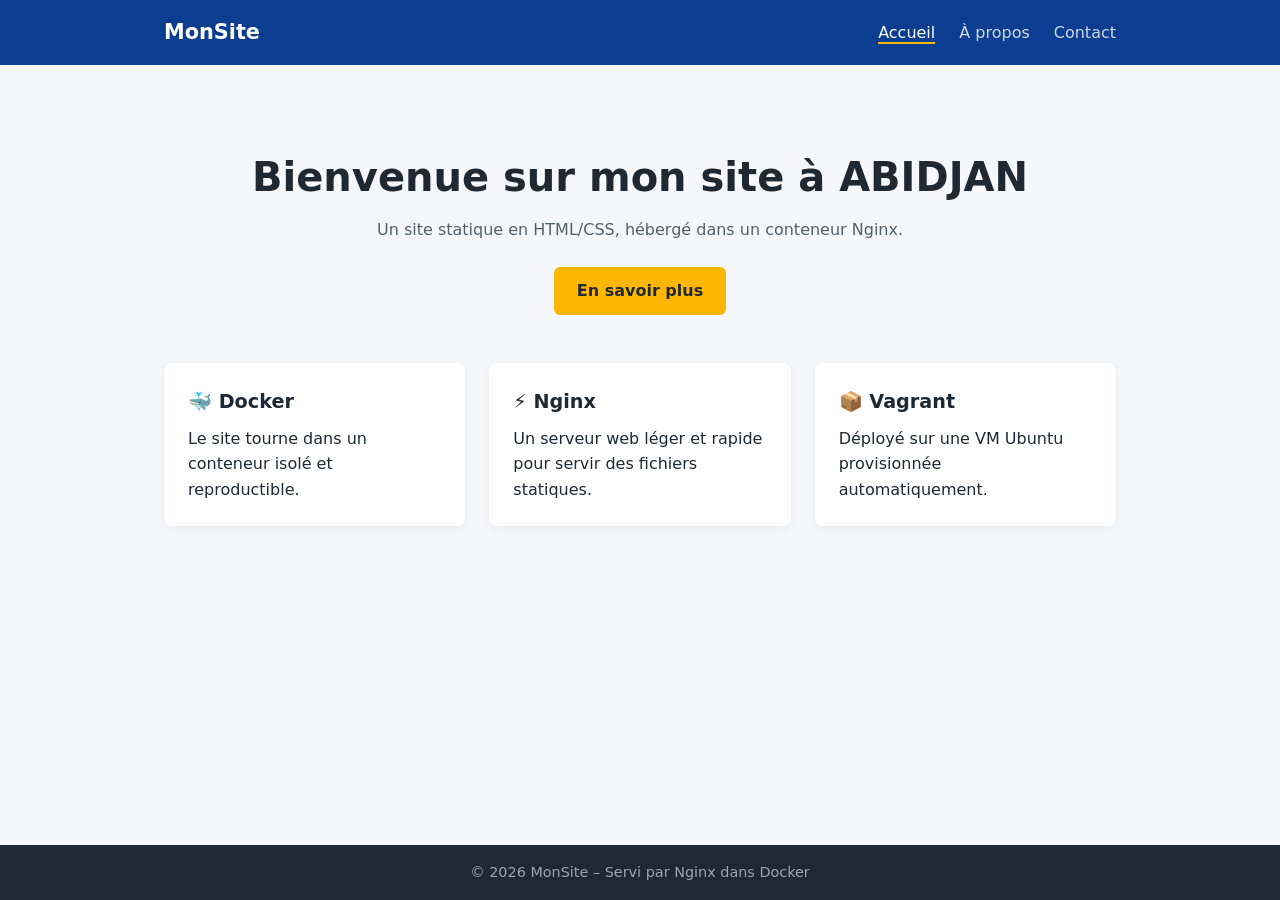
<file: index.html>
<!DOCTYPE html>
<html lang="fr">
<head>
  <meta charset="UTF-8">
  <meta name="viewport" content="width=device-width, initial-scale=1.0">
  <title>Mon Site – Accueil</title>
  <link rel="stylesheet" href="style.css">
</head>
<body>
  <header>
    <nav>
      <a href="index.html" class="logo">MonSite</a>
      <ul>
        <li><a href="index.html" class="active">Accueil</a></li>
        <li><a href="apropos.html">À propos</a></li>
        <li><a href="contact.html">Contact</a></li>
      </ul>
    </nav>
  </header>

  <main>
    <section class="hero">
      <h1>Bienvenue sur mon site à ABIDJAN</h1>
      <p>Un site statique en HTML/CSS, hébergé dans un conteneur Nginx.</p>
      <a href="apropos.html" class="btn">En savoir plus</a>
    </section>

    <section class="cards">
      <article class="card">
        <h2>🐳 Docker</h2>
        <p>Le site tourne dans un conteneur isolé et reproductible.</p>
      </article>
      <article class="card">
        <h2>⚡ Nginx</h2>
        <p>Un serveur web léger et rapide pour servir des fichiers statiques.</p>
      </article>
      <article class="card">
        <h2>📦 Vagrant</h2>
        <p>Déployé sur une VM Ubuntu provisionnée automatiquement.</p>
      </article>
    </section>
  </main>

  <footer>
    <p>&copy; 2026 MonSite – Servi par Nginx dans Docker</p>
  </footer>
</body>
</html>
</file>
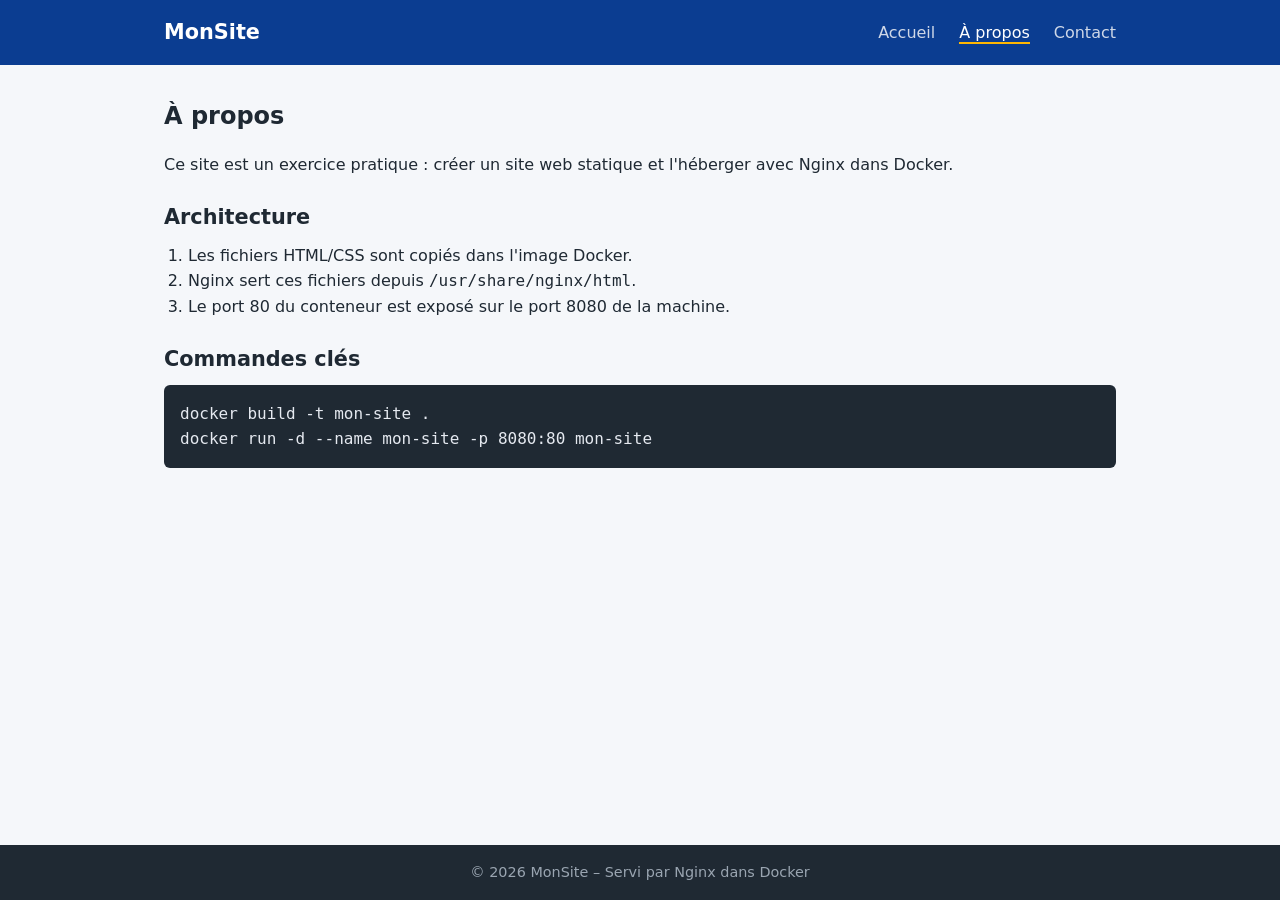
<file: apropos.html>
<!DOCTYPE html>
<html lang="fr">
<head>
  <meta charset="UTF-8">
  <meta name="viewport" content="width=device-width, initial-scale=1.0">
  <title>Mon Site – À propos</title>
  <link rel="stylesheet" href="style.css">
</head>
<body>
  <header>
    <nav>
      <a href="index.html" class="logo">MonSite</a>
      <ul>
        <li><a href="index.html">Accueil</a></li>
        <li><a href="apropos.html" class="active">À propos</a></li>
        <li><a href="contact.html">Contact</a></li>
      </ul>
    </nav>
  </header>

  <main>
    <section class="content">
      <h1>À propos</h1>
      <p>Ce site est un exercice pratique : créer un site web statique et l'héberger avec Nginx dans Docker.</p>
      <h2>Architecture</h2>
      <ol>
        <li>Les fichiers HTML/CSS sont copiés dans l'image Docker.</li>
        <li>Nginx sert ces fichiers depuis <code>/usr/share/nginx/html</code>.</li>
        <li>Le port 80 du conteneur est exposé sur le port 8080 de la machine.</li>
      </ol>
      <h2>Commandes clés</h2>
      <pre><code>docker build -t mon-site .
docker run -d --name mon-site -p 8080:80 mon-site</code></pre>
    </section>
  </main>

  <footer>
    <p>&copy; 2026 MonSite – Servi par Nginx dans Docker</p>
  </footer>
</body>
</html>
</file>
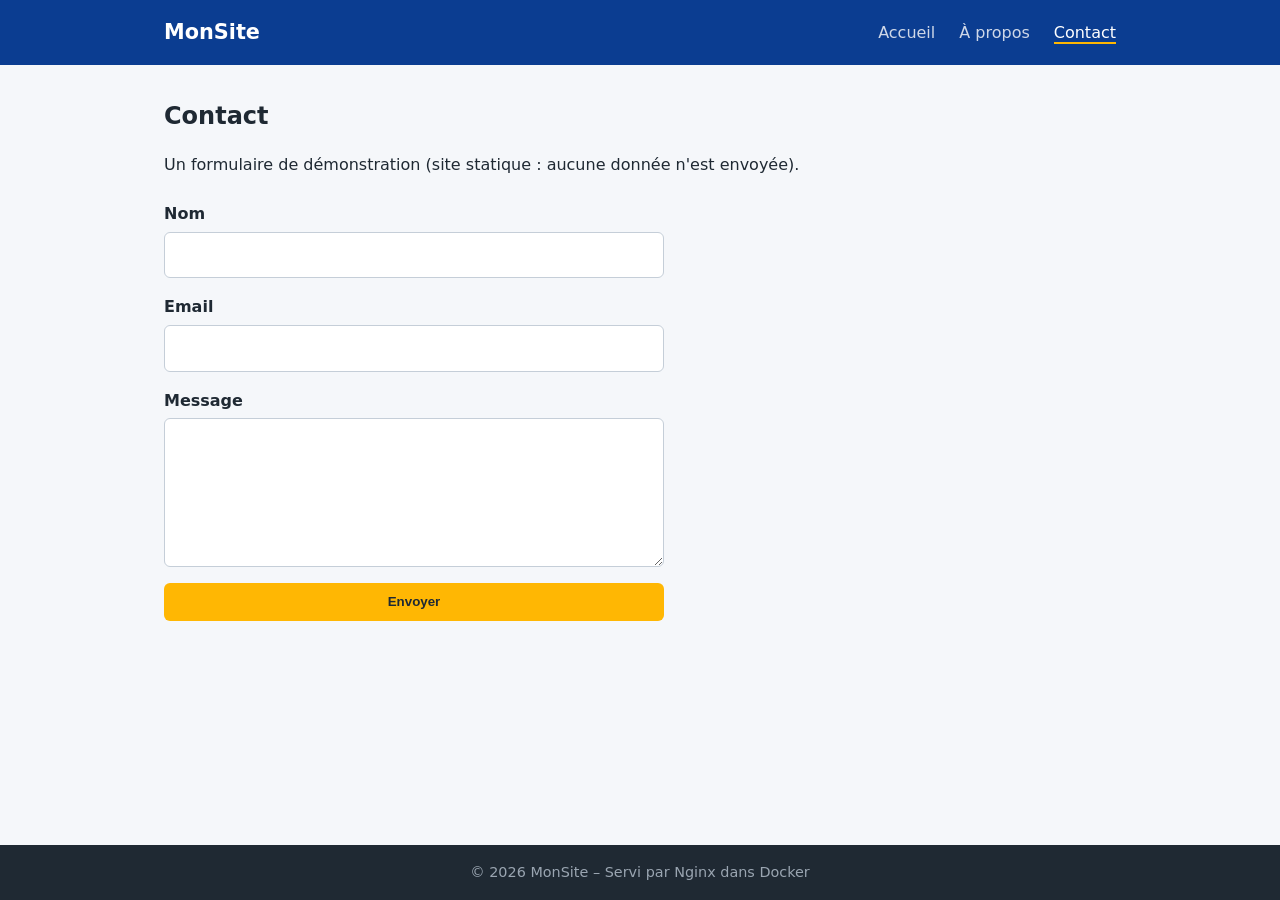
<file: contact.html>
<!DOCTYPE html>
<html lang="fr">
<head>
  <meta charset="UTF-8">
  <meta name="viewport" content="width=device-width, initial-scale=1.0">
  <title>Mon Site – Contact</title>
  <link rel="stylesheet" href="style.css">
</head>
<body>
  <header>
    <nav>
      <a href="index.html" class="logo">MonSite</a>
      <ul>
        <li><a href="index.html">Accueil</a></li>
        <li><a href="apropos.html">À propos</a></li>
        <li><a href="contact.html" class="active">Contact</a></li>
      </ul>
    </nav>
  </header>

  <main>
    <section class="content">
      <h1>Contact</h1>
      <p>Un formulaire de démonstration (site statique : aucune donnée n'est envoyée).</p>
      <form onsubmit="event.preventDefault(); alert('Merci ! (démo statique)');">
        <label>Nom<input type="text" name="nom" required></label>
        <label>Email<input type="email" name="email" required></label>
        <label>Message<textarea name="message" rows="5" required></textarea></label>
        <button type="submit" class="btn">Envoyer</button>
      </form>
    </section>
  </main>

  <footer>
    <p>&copy; 2026 MonSite – Servi par Nginx dans Docker</p>
  </footer>
</body>
</html>
</file>
<file: style.css>
* { box-sizing: border-box; margin: 0; padding: 0; }

body {
  font-family: system-ui, -apple-system, "Segoe UI", Roboto, sans-serif;
  color: #1f2933;
  background: #f5f7fa;
  line-height: 1.6;
  display: flex;
  flex-direction: column;
  min-height: 100vh;
}

header { background: #0b3d91; color: #fff; }

nav {
  max-width: 1000px;
  margin: 0 auto;
  padding: 1rem 1.5rem;
  display: flex;
  justify-content: space-between;
  align-items: center;
}

nav .logo { color: #fff; font-weight: 700; font-size: 1.3rem; text-decoration: none; }

nav ul { list-style: none; display: flex; gap: 1.5rem; }

nav a { color: #cfd8e8; text-decoration: none; }
nav a:hover, nav a.active { color: #fff; border-bottom: 2px solid #ffb703; }

main { flex: 1; max-width: 1000px; margin: 0 auto; padding: 2rem 1.5rem; width: 100%; }

.hero { text-align: center; padding: 3rem 1rem; }
.hero h1 { font-size: 2.5rem; margin-bottom: 0.5rem; }
.hero p { color: #52606d; margin-bottom: 1.5rem; }

.btn {
  display: inline-block;
  background: #ffb703;
  color: #1f2933;
  padding: 0.7rem 1.4rem;
  border-radius: 6px;
  text-decoration: none;
  font-weight: 600;
  border: none;
  cursor: pointer;
}
.btn:hover { background: #e0a000; }

.cards { display: grid; grid-template-columns: repeat(auto-fit, minmax(250px, 1fr)); gap: 1.5rem; }

.card { background: #fff; padding: 1.5rem; border-radius: 8px; box-shadow: 0 2px 8px rgba(0,0,0,.06); }
.card h2 { font-size: 1.2rem; margin-bottom: 0.5rem; }

.content h1 { margin-bottom: 1rem; }
.content h2 { margin: 1.5rem 0 0.5rem; font-size: 1.3rem; }
.content ol { padding-left: 1.5rem; }
pre { background: #1f2933; color: #e5e9f0; padding: 1rem; border-radius: 6px; overflow-x: auto; }
code { font-family: ui-monospace, Menlo, Consolas, monospace; }

form { display: flex; flex-direction: column; gap: 1rem; max-width: 500px; margin-top: 1.5rem; }
label { display: flex; flex-direction: column; gap: 0.3rem; font-weight: 600; }
input, textarea { padding: 0.6rem; border: 1px solid #c5ced8; border-radius: 6px; font: inherit; }

footer { background: #1f2933; color: #9aa5b1; text-align: center; padding: 1rem; font-size: 0.9rem; }
</file>
